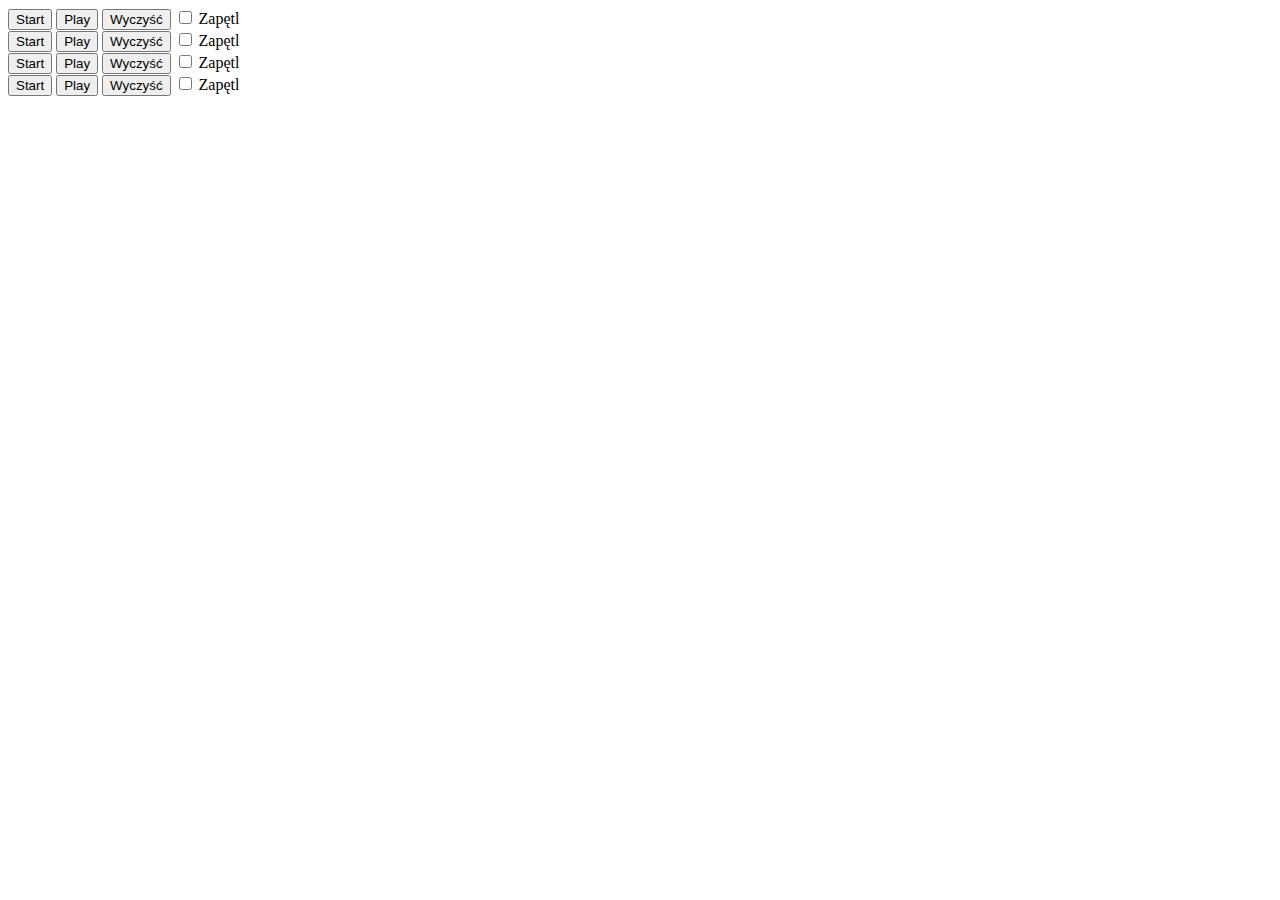
<file: lab3 1/index.html>
<!DOCTYPE html>
<html lang="en">
<head>
    <meta charset="UTF-8">
    <meta name="viewport" content="width=device-width, initial-scale=1.0">
    <title>Document</title>
</head>
<body>
    <div class="audio-style">
        <div id="boom">
            <audio src="./sounds/boom.wav"></audio>
        </div>
        <div id="clap">
            <audio src="./sounds/clap.wav"></audio>
        </div>
        <div id="hihat">
            <audio src="./sounds/hihat.wav"></audio>
        </div>
        <div id="kick">
            <audio src="./sounds/kick.wav"></audio>
        </div>
        <div id="openhat">
            <audio src="./sounds/openhat.wav"></audio>
        </div>
        <div id="ride">
            <audio src="./sounds/ride.wav"></audio>
        </div>
        <div id="snare">
            <audio src="./sounds/snare.wav"></audio>
        </div>
        <div id="tink">
            <audio src="./sounds/tink.wav"></audio>
        </div>
        <div id="tom">
            <audio src="./sounds/tom.wav"></audio>
        </div>
    </div>
    <div id="1">
        <button type="checkbox" id="start">Start</button>
        <button id="play">Play</button>
        <button id="clear">Wyczyść</button>
        <input type="checkbox" id="loop">
        <label for="loop">Zapętl</label>
    </div>
    <div id="2">
        <button type="checkbox" id="start">Start</button>
        <button id="play">Play</button>
        <button id="clear">Wyczyść</button>
        <input type="checkbox" id="loop">
        <label for="loop">Zapętl</label>
    </div>
    <div id="3">
        <button type="checkbox" id="start">Start</button>
        <button id="play">Play</button>
        <button id="clear">Wyczyść</button>
        <input type="checkbox" id="loop">
        <label for="loop">Zapętl</label>
    </div>
    <div id="4">
        <button type="checkbox" id="start">Start</button>
        <button id="play">Play</button>
        <button id="clear">Wyczyść</button>
        <input type="checkbox" id="loop">
        <label for="loop">Zapętl</label>
    </div>
    <script type="module" src="main.js"></script>
</body>
</html>
</file>
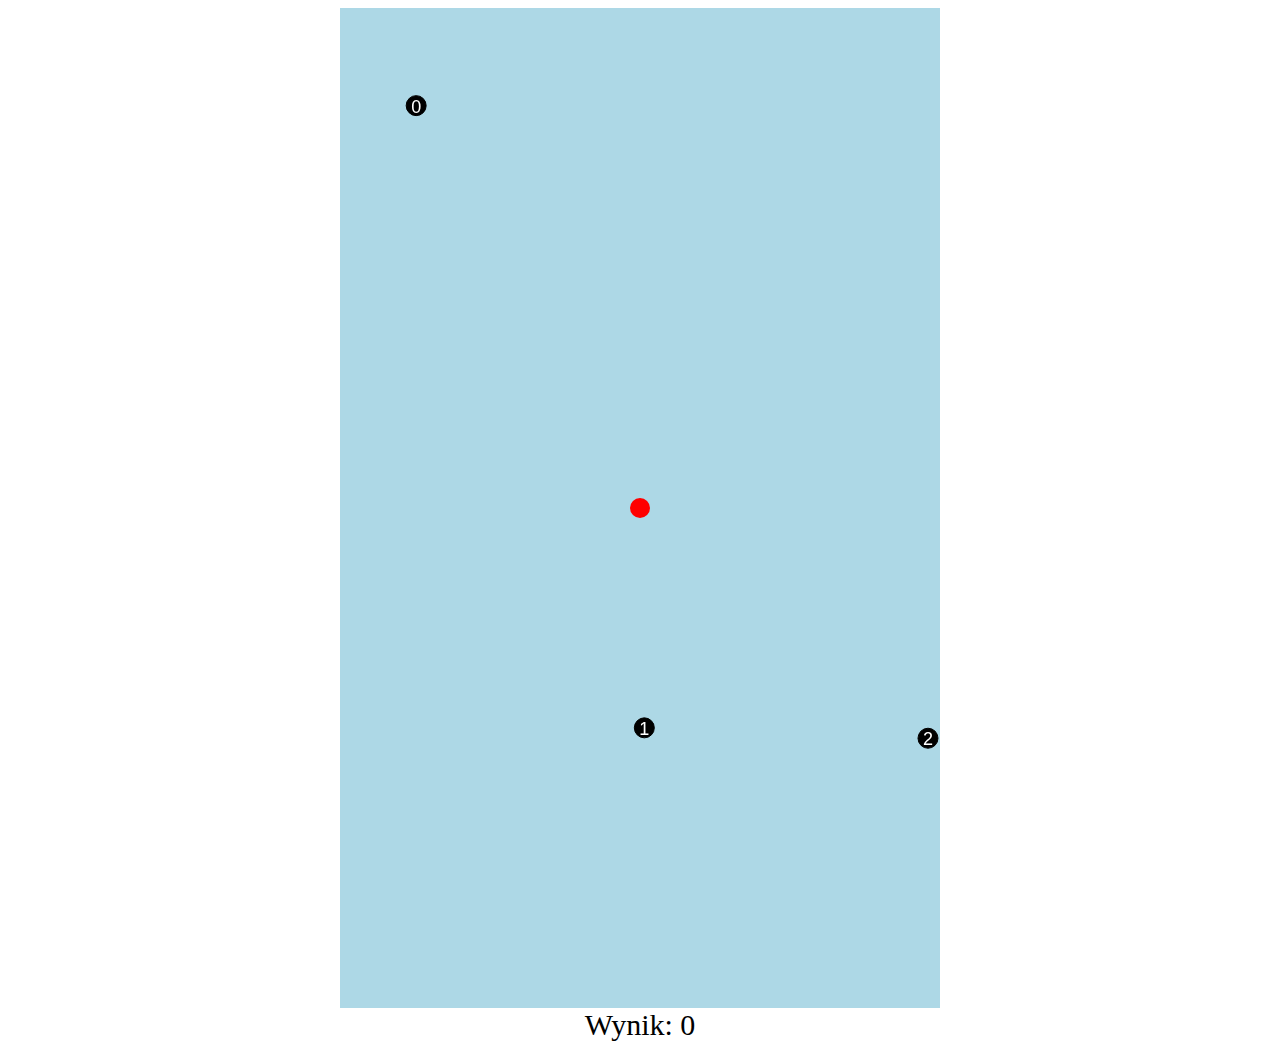
<file: lab6/index.html>
<!DOCTYPE html>
<html lang="en">

<head>
    <meta charset="UTF-8">
    <meta http-equiv="X-UA-Compatible" content="IE=edge">
    <meta name="viewport" content="width=device-width, initial-scale=1.0">
    <link rel="stylesheet" href="styles.css">
    <title>Document</title>
</head>

<body>
    <canvas id="canvas" width="600" height="1000"></canvas>
    <div id="scoreShow">
        <span>Wynik: </span>
        <span id="score">0</span>
    </div>
    <script type="module" src="main.js"></script>
</body>
</html>
</file>
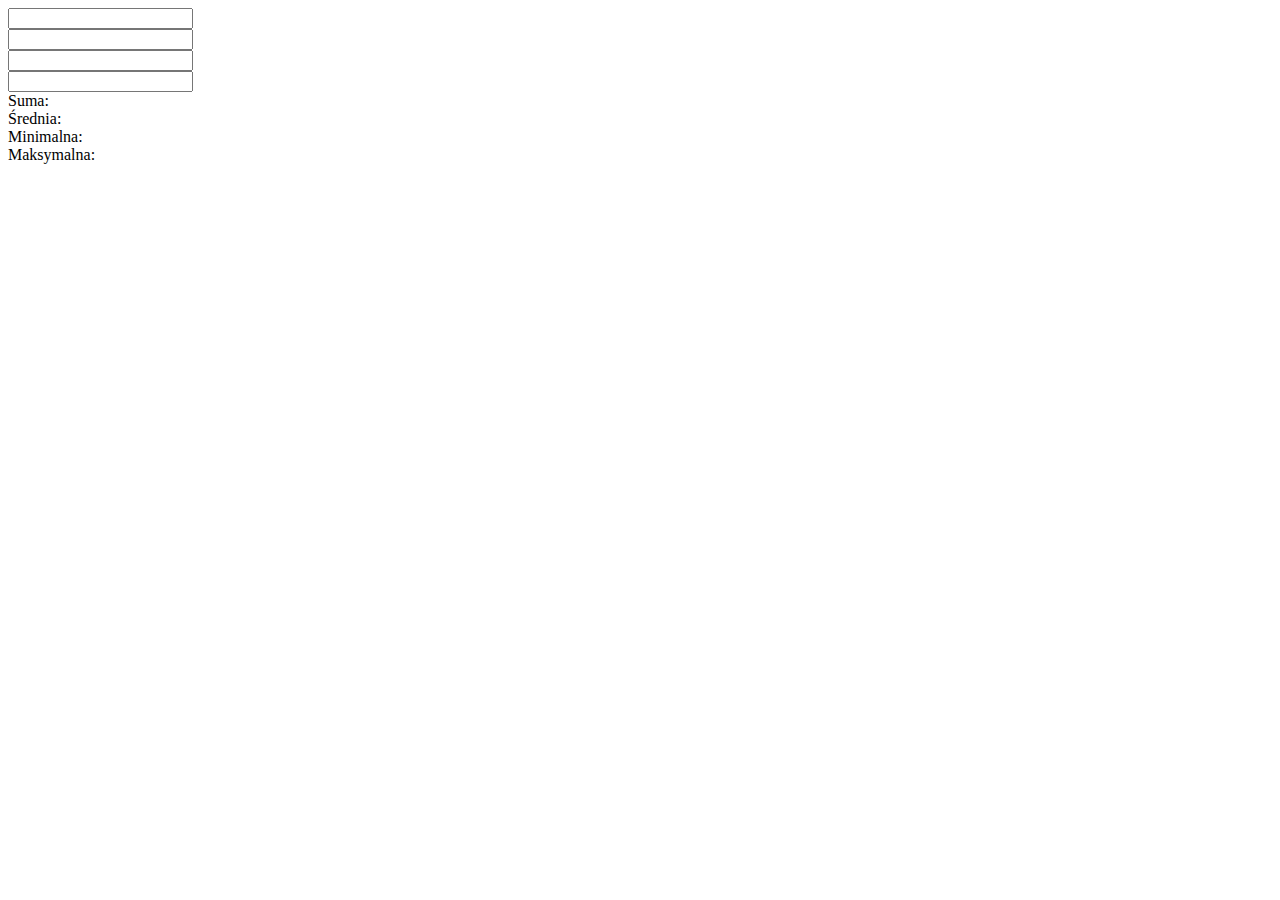
<file: lab1 2/3/index.html>
<!DOCTYPE html>
<html lang="en">
<head>
    <meta charset="UTF-8">
    <meta name="viewport" content="width=device-width, initial-scale=1.0">
    <title>Document</title>
</head>
<body>
    <input type="number" id="liczba1"><br>
    <input type="number" id="liczba2"><br>
    <input type="number" id="liczba3"><br>
    <input type="number" id="liczba4"><br>
    <!-- <button id="przelicz">Przelicz</button> -->

    <div>
        Suma:<span id="sum"></span><br>
        Średnia:<span id="avg"></span><br>
        Minimalna:<span id="min"></span><br>
        Maksymalna:<span id="max"></span><br>
    </div>
    
    <script src="main.js"></script>
</body>
</html>
</file>
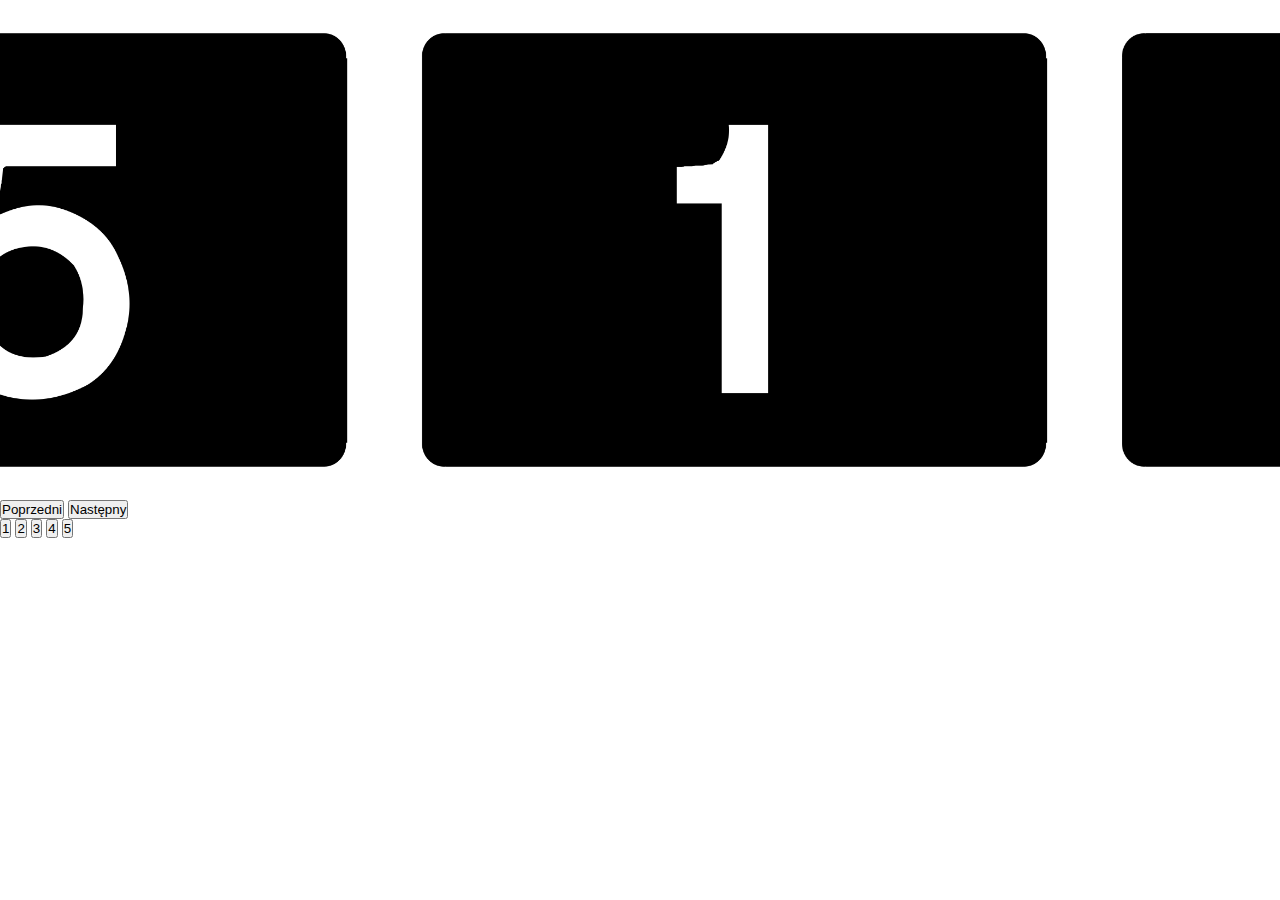
<file: lab2 1/3/index.html>
<!DOCTYPE html>
<html lang="en">
<head>
    <meta charset="UTF-8">
    <meta name="viewport" content="width=device-width, initial-scale=1.0">
    <title>Document</title>
    <link rel="stylesheet" type="text/css" href="styles.css" />
</head>
<body>
    <div class="karuzela">
        <div class="slajd">
            <img src="./5.png" id="ostatni">
            <img src="./1.png">
            <img src="./2.png">
            <img src="./3.png">
            <img src="./4.png">
            <img src="./5.png">
            <img src="./1.png" id="pierwszy">
        </div>
    </div>

    <button id="poprzBtn">Poprzedni</button>
    <button id="nastBtn">Następny</button>

    <br>
    <button id="jeden">1</button>
    <button id="dwa">2</button>
    <button id="trzy">3</button>
    <button id="cztery">4</button>
    <button id="piec">5</button>
    
    <script src="main.js"></script>
</body>
</html>
</file>
<file: lab6/styles.css>
canvas{
    background-color: lightblue;
    background-position: center;
    margin: auto;
    display: block;
  }
 #scoreShow{
  text-align: center;
  font-size: 30px;
 }
</file>
<file: lab2 1/3/styles.css>
*{
  box-sizing: border-box;
  padding: 0px;
  margin: 0px;
}

.karuzela{
  width: 40%;
  margin: auto;
}

.slajd{
  display:flex;
  height:500px;
  width:100%;
}
</file>
